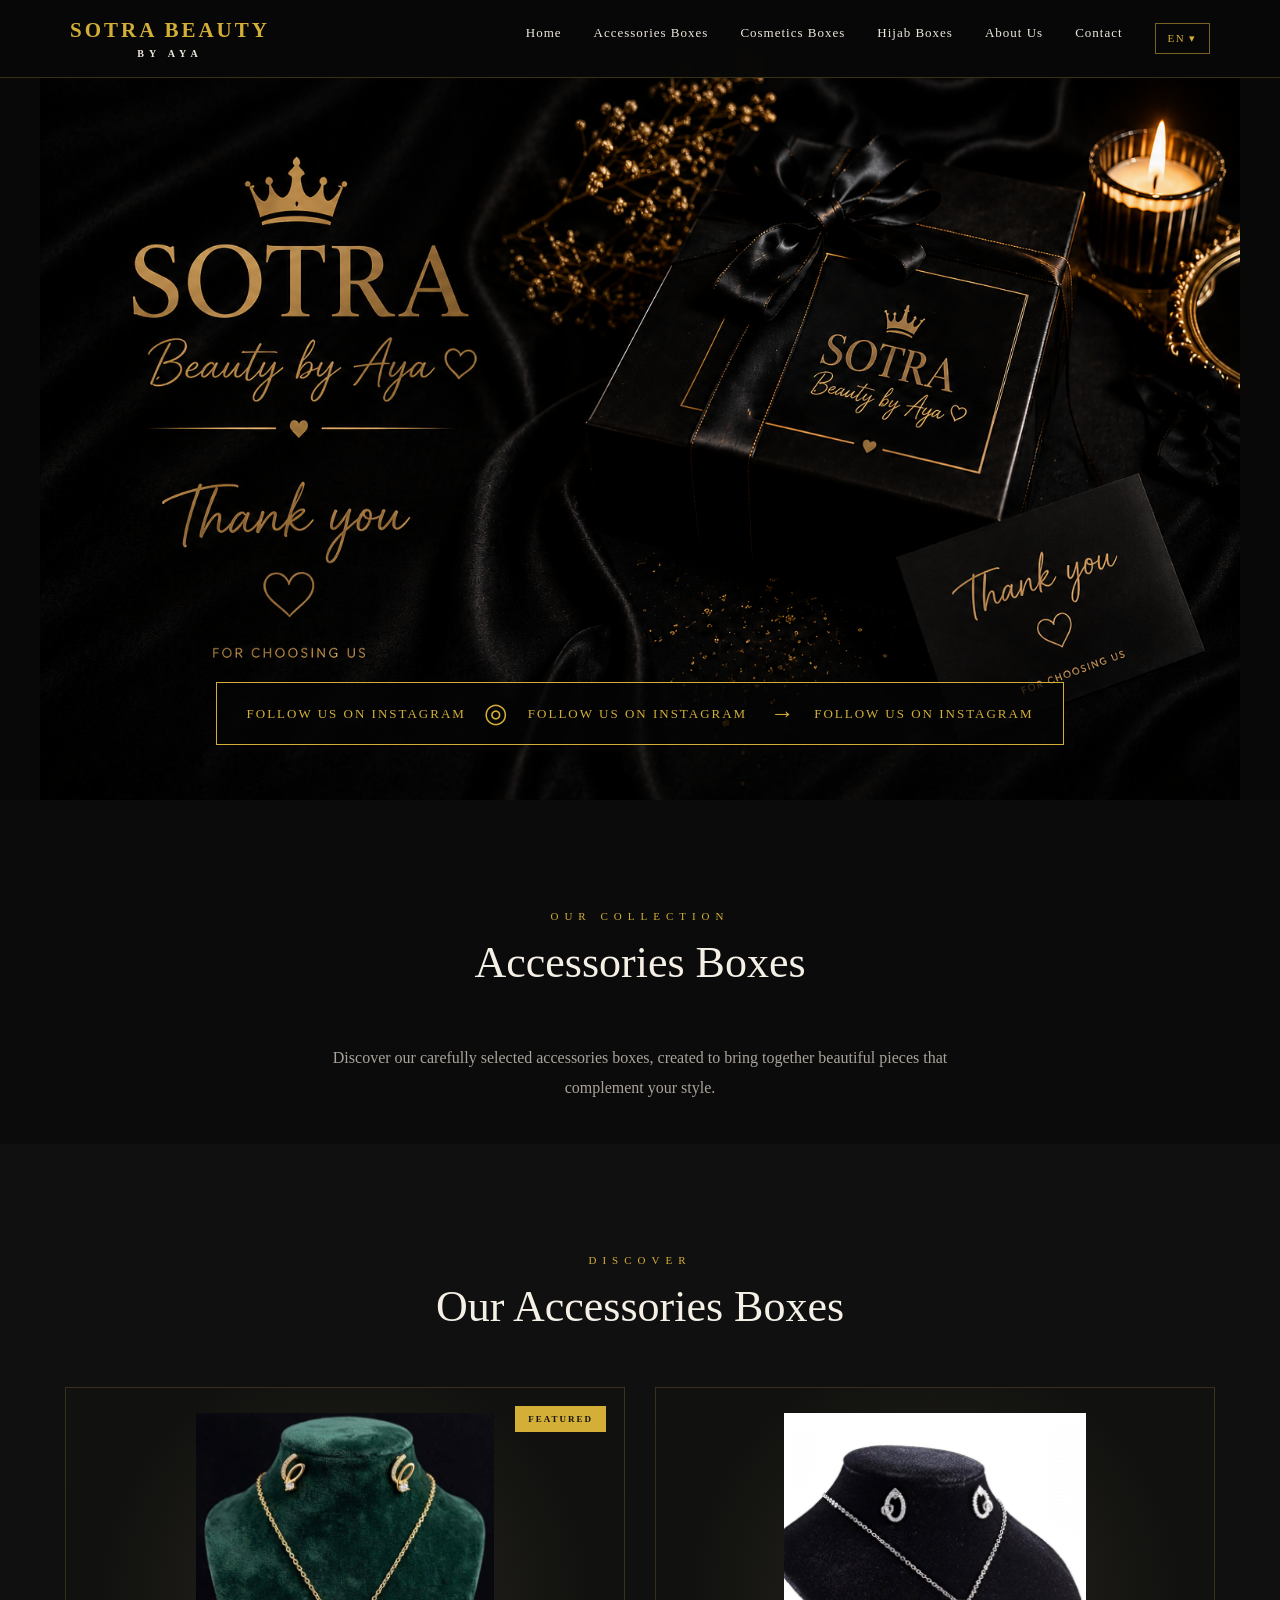
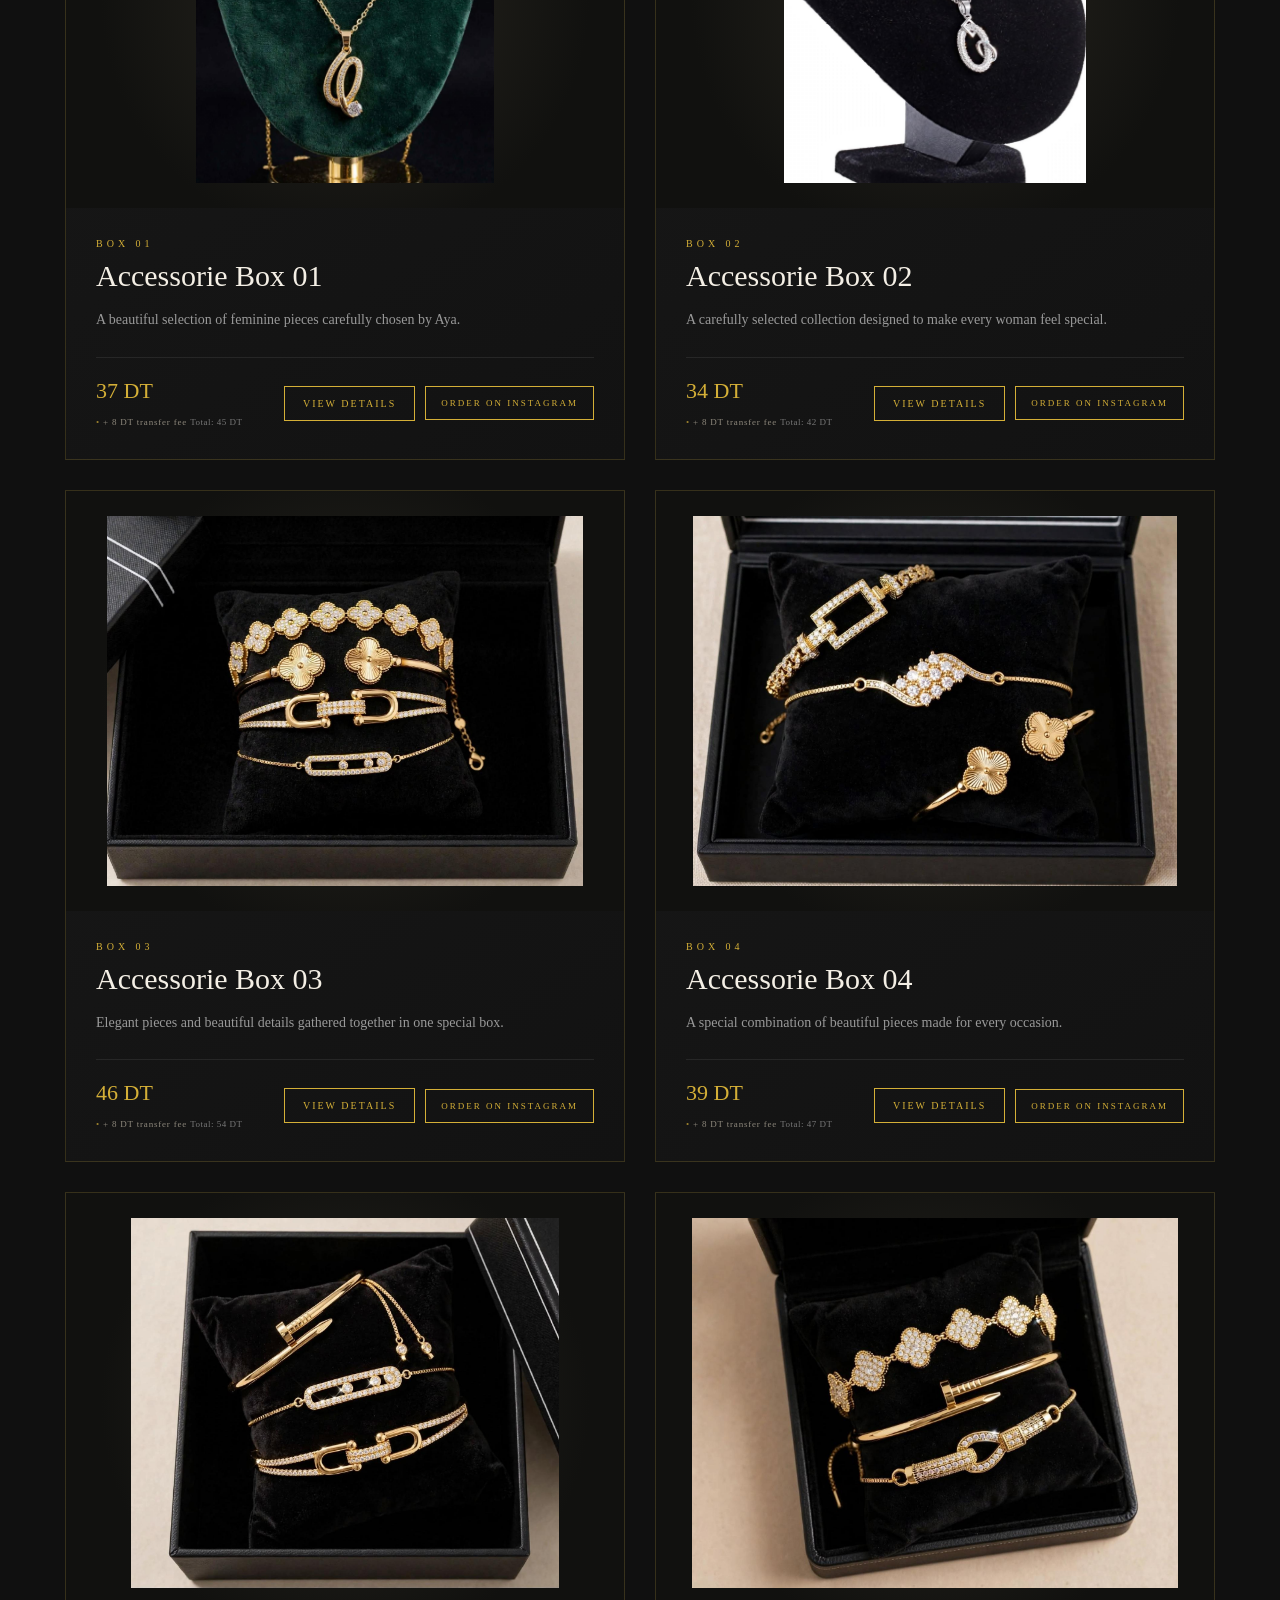
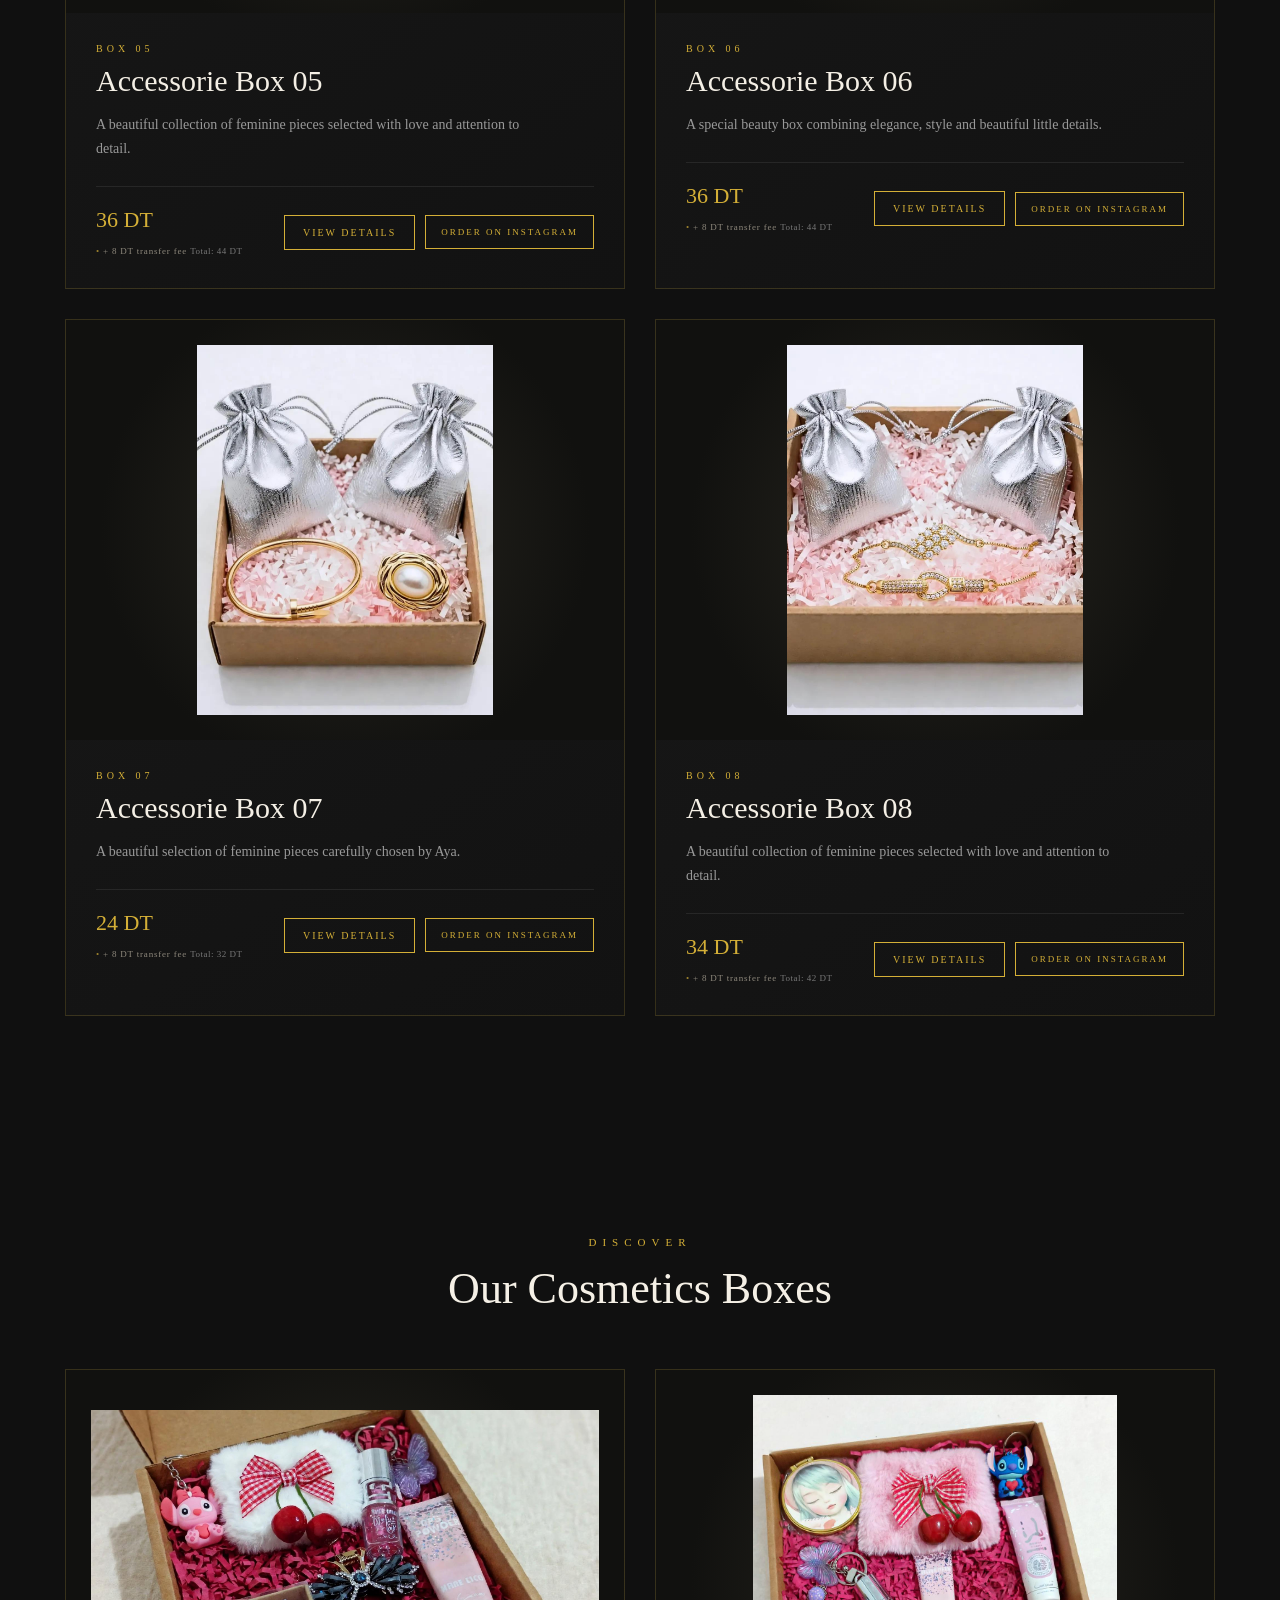
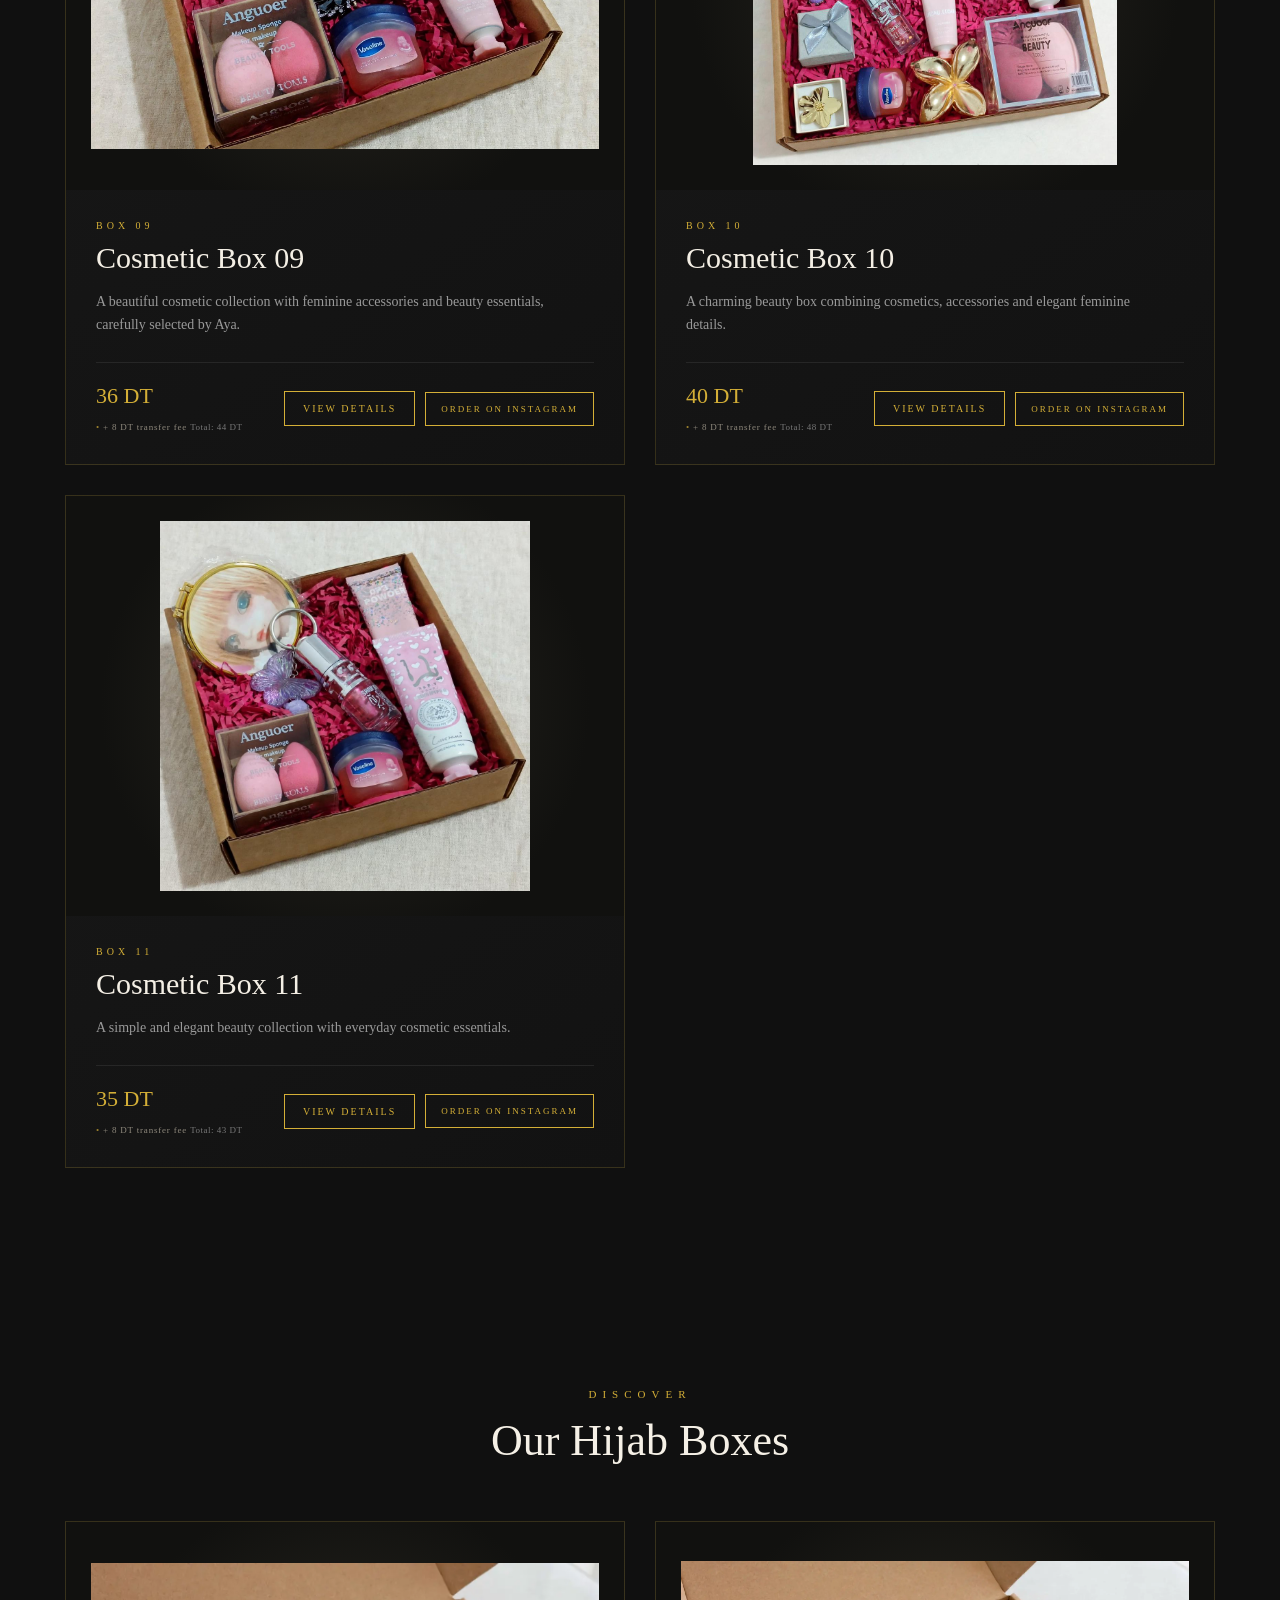
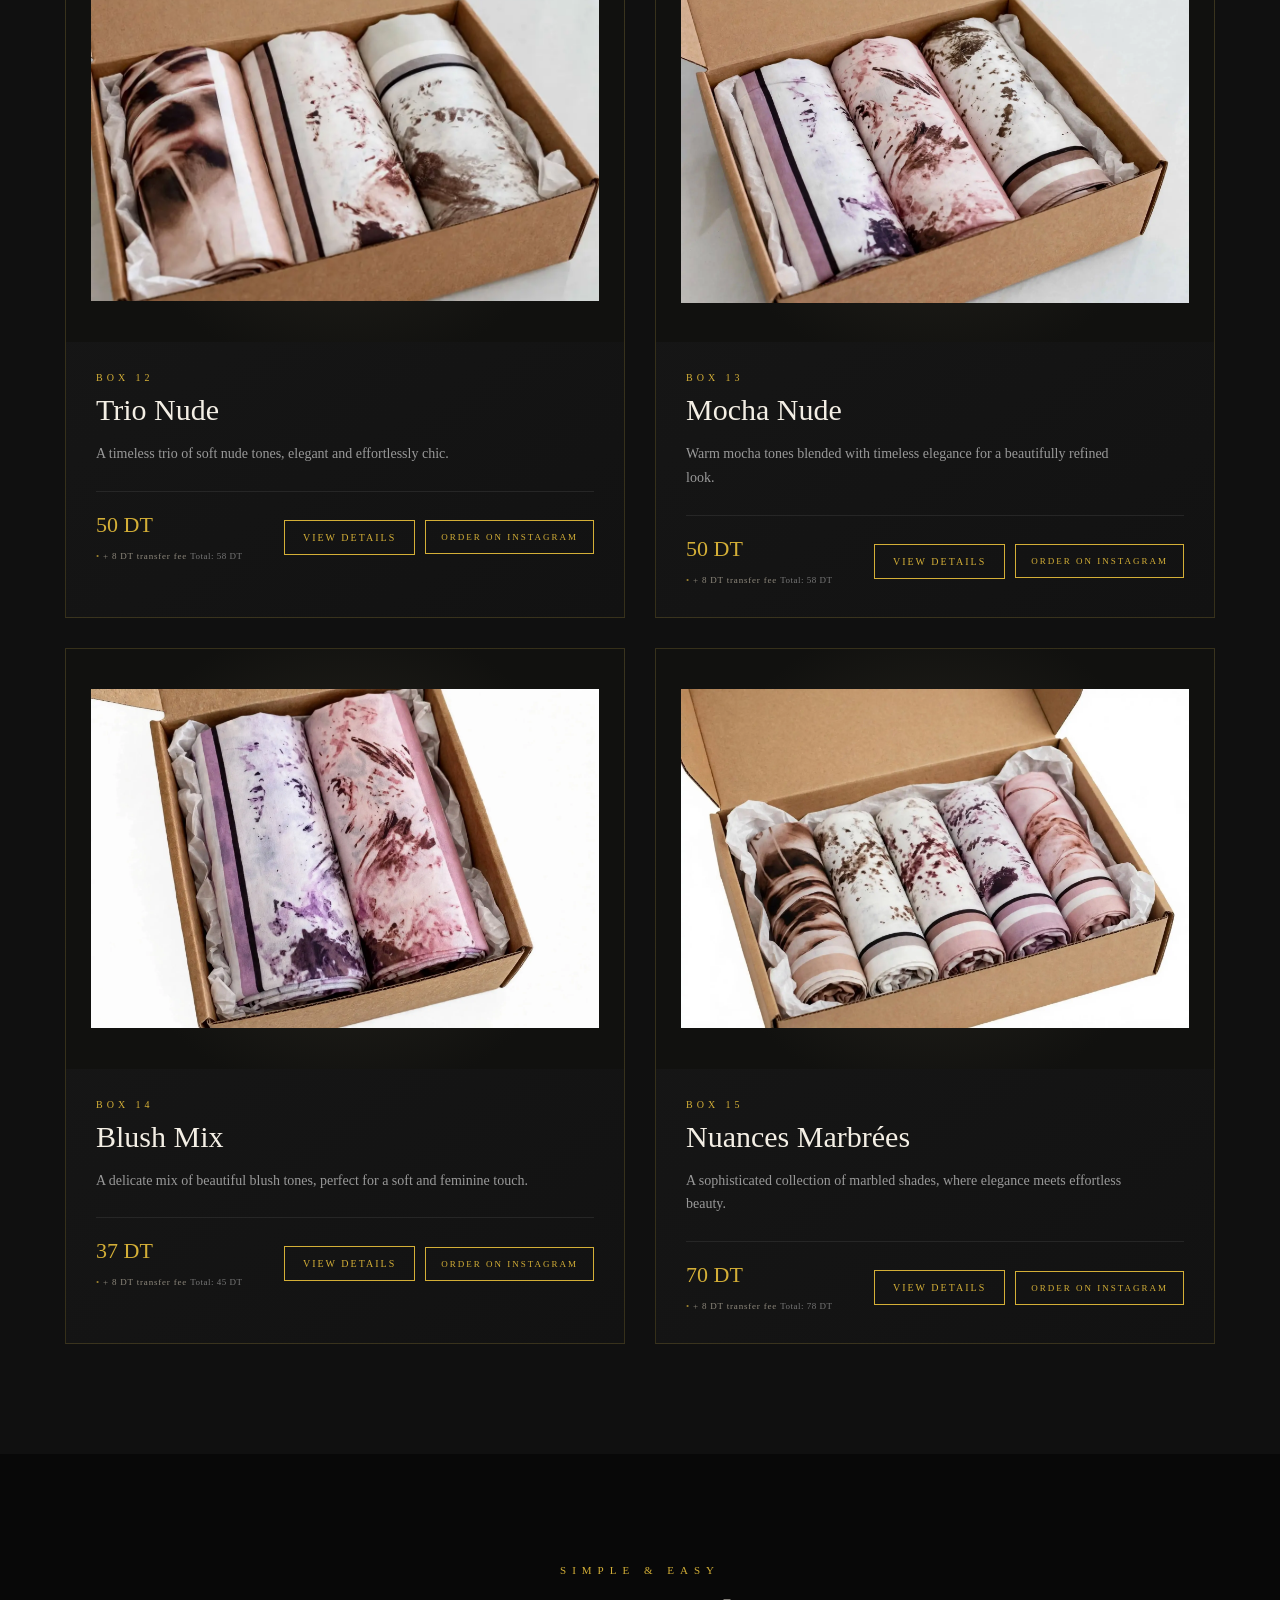
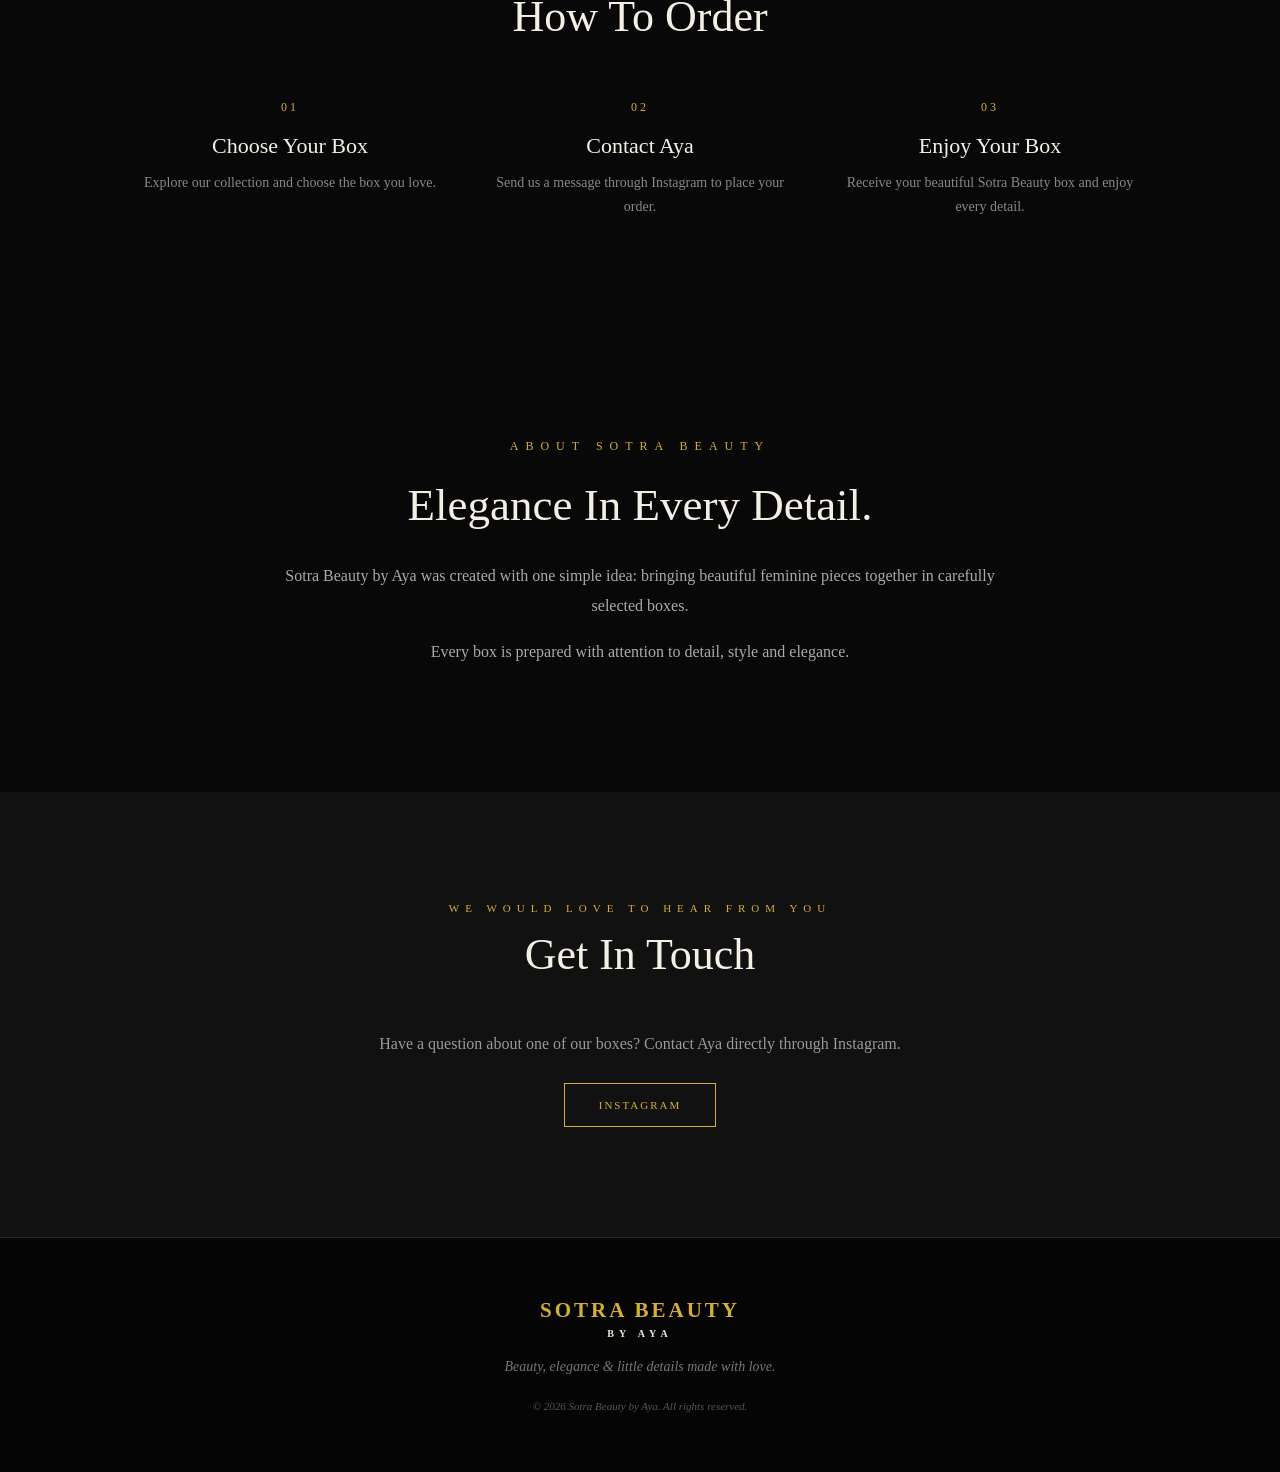
<file: index.html>
<!DOCTYPE html>
<html lang="en" dir="ltr">

<head>

    <!-- =========================
         GOOGLE ANALYTICS
    ========================== -->

    <script async src="https://www.googletagmanager.com/gtag/js?id=G-1D2KY1Z1VQ"></script>

    <script>
        window.dataLayer = window.dataLayer || [];

        function gtag() {
            dataLayer.push(arguments);
        }

        gtag('js', new Date());

        gtag('config', 'G-1D2KY1Z1VQ');
    </script>


    <!-- =========================
         BASIC SEO
    ========================== -->

    <meta charset="UTF-8">

    <meta
        name="viewport"
        content="width=device-width, initial-scale=1.0"
    >

    <meta
        name="description"
        content="Sotra Beauty by Aya — elegant beauty boxes, accessories, cosmetics and hijab collections. Discover our carefully selected boxes and order directly through Instagram."
    >

    <meta
        name="keywords"
        content="Sotra Beauty by Aya, beauty boxes, accessories boxes, cosmetics boxes, hijab boxes, beauty accessories, feminine gifts, Tunisia"
    >

    <meta
        name="author"
        content="Sotra Beauty by Aya"
    >

    <meta
        name="robots"
        content="index, follow"
    >

    <meta
        name="theme-color"
        content="#080808"
    >


    <!-- =========================
         PAGE TITLE
    ========================== -->

    <title>
        Sotra Beauty by Aya | Beauty Boxes, Accessories &amp; Hijabs
    </title>


    <!-- =========================
         CANONICAL URL
    ========================== -->

    <link
        rel="canonical"
        href="https://sotrabeautybyaya.github.io/sotrabeauty/"
    >


    <!-- =========================
         FAVICON
    ========================== -->

    <link
        rel="icon"
        type="image/png"
        href="images/favicon.png"
    >


    <!-- =========================
         OPEN GRAPH
         FACEBOOK / MESSENGER /
         SOCIAL MEDIA SHARING
    ========================== -->

    <meta
        property="og:type"
        content="website"
    >

    <meta
        property="og:url"
        content="https://sotrabeautybyaya.github.io/sotrabeauty/"
    >

    <meta
        property="og:title"
        content="Sotra Beauty by Aya | Beauty Boxes, Accessories &amp; Hijabs"
    >

    <meta
        property="og:description"
        content="Discover elegant beauty boxes, accessories, cosmetics and hijab collections by Sotra Beauty by Aya."
    >

    <meta
        property="og:image"
        content="https://sotrabeautybyaya.github.io/sotrabeauty/images/social-preview.jpg"
    >

    <meta
        property="og:image:alt"
        content="Sotra Beauty by Aya — elegant beauty boxes and accessories"
    >

    <meta
        property="og:site_name"
        content="Sotra Beauty by Aya"
    >

    <meta
        property="og:locale"
        content="en_US"
    >


    <!-- =========================
         TWITTER / X SHARING
    ========================== -->

    <meta
        name="twitter:card"
        content="summary_large_image"
    >

    <meta
        name="twitter:title"
        content="Sotra Beauty by Aya | Beauty Boxes, Accessories &amp; Hijabs"
    >

    <meta
        name="twitter:description"
        content="Discover elegant beauty boxes, accessories, cosmetics and hijab collections by Sotra Beauty by Aya."
    >

    <meta
        name="twitter:image"
        content="https://sotrabeautybyaya.github.io/sotrabeauty/images/social-preview.jpg"
    >

    <meta
        name="twitter:image:alt"
        content="Sotra Beauty by Aya — elegant beauty boxes and accessories"
    >


    <!-- =========================
         STYLESHEET
    ========================== -->

    <link
        rel="stylesheet"
        href="style.css"
    >

</head>


<body>


    <!-- =========================
         NAVIGATION
    ========================== -->

    <header>

        <nav class="navbar">

            <!-- LOGO -->

            <a
                href="#home"
                class="logo"
                aria-label="Sotra Beauty by Aya - Home"
            >

                SOTRA BEAUTY

                <span>
                    BY AYA
                </span>

            </a>


            <!-- MOBILE MENU BUTTON -->

            <button
                class="menu-toggle"
                aria-label="Open menu"
                aria-expanded="false"
                type="button"
            >

                <span></span>
                <span></span>
                <span></span>

            </button>


            <!-- NAVIGATION LINKS -->

            <ul class="nav-links">

                <li>
                    <a href="#home">
                        Home
                    </a>
                </li>


                <li>
                    <a href="#boxes">
                        Accessories Boxes
                    </a>
                </li>


                <li>
                    <a href="#cosmetics">
                        Cosmetics Boxes
                    </a>
                </li>


                <li>
                    <a href="#hijabs">
                        Hijab Boxes
                    </a>
                </li>


                <li>
                    <a href="#about">
                        About Us
                    </a>
                </li>


                <li>
                    <a href="#contact">
                        Contact
                    </a>
                </li>


                <!-- =========================
                     LANGUAGE SWITCHER
                ========================== -->

                <li class="language-switcher">

                    <button
                        class="language-button"
                        type="button"
                        aria-label="Choose language"
                        aria-expanded="false"
                    >
                        EN ▾
                    </button>


                    <div class="language-menu">

                        <button
                            type="button"
                            data-language="en"
                        >
                            🇬🇧 English
                        </button>


                        <button
                            type="button"
                            data-language="fr"
                        >
                            🇫🇷 Français
                        </button>


                        <button
                            type="button"
                            data-language="ar"
                        >
                            🇹🇳 العربية
                        </button>

                    </div>

                </li>

            </ul>

        </nav>

    </header>



    <!-- =========================
         HERO
    ========================== -->

    <section
        id="home"
        class="hero"
        aria-label="Sotra Beauty by Aya"
    >

        <div class="hero-content">

            <a
                href="https://www.instagram.com/sotra_beauty_by_aya/"
                target="_blank"
                rel="noopener noreferrer"
                class="instagram-hero-button"
                aria-label="Follow Sotra Beauty by Aya on Instagram"
            >

                <span
                    class="instagram-icon"
                    aria-hidden="true"
                >
                    ◎
                </span>

                FOLLOW US ON INSTAGRAM

                <span
                    class="instagram-arrow"
                    aria-hidden="true"
                >
                    →
                </span>

            </a>

        </div>

    </section>



    <!-- =========================
         INTRODUCTION
    ========================== -->

    <section
        class="intro"
        aria-labelledby="collection-title"
    >

        <div class="section-title">

            <p>
                OUR COLLECTION
            </p>


            <h2 id="collection-title">
                Accessories Boxes
            </h2>

        </div>


        <p class="intro-text">

            Discover our carefully selected accessories boxes,
            created to bring together beautiful pieces that
            complement your style.

        </p>

    </section>



    <!-- =========================
         ACCESSORIES BOXES
    ========================== -->

    <section
        id="boxes"
        class="boxes-section"
        aria-labelledby="accessories-title"
    >

        <div class="section-title">

            <p>
                DISCOVER
            </p>


            <h2 id="accessories-title">
                Our Accessories Boxes
            </h2>

        </div>


        <div
            class="boxes-container"
            id="boxes-container"
            aria-live="polite"
        >

            <!--
                Accessories boxes are generated
                automatically by script.js
            -->

        </div>

    </section>



    <!-- =========================
         COSMETICS BOXES
    ========================== -->

    <section
        id="cosmetics"
        class="boxes-section"
        aria-labelledby="cosmetics-title"
    >

        <div class="section-title">

            <p>
                DISCOVER
            </p>


            <h2 id="cosmetics-title">
                Our Cosmetics Boxes
            </h2>

        </div>


        <div
            class="boxes-container"
            id="cosmetics-container"
            aria-live="polite"
        >

            <!--
                Cosmetics boxes are generated
                automatically by script.js
            -->

        </div>

    </section>



    <!-- =========================
         HIJAB BOXES
    ========================== -->

    <section
        id="hijabs"
        class="boxes-section"
        aria-labelledby="hijabs-title"
    >

        <div class="section-title">

            <p>
                DISCOVER
            </p>


            <h2 id="hijabs-title">
                Our Hijab Boxes
            </h2>

        </div>


        <div
            class="boxes-container"
            id="hijabs-container"
            aria-live="polite"
        >

            <!--
                Hijab boxes are generated
                automatically by script.js
            -->

        </div>

    </section>



    <!-- =========================
         HOW TO ORDER
    ========================== -->

    <section
        class="how-it-works"
        aria-labelledby="how-to-order-title"
    >

        <div class="section-title">

            <p>
                SIMPLE &amp; EASY
            </p>


            <h2 id="how-to-order-title">
                How To Order
            </h2>

        </div>


        <div class="steps-container">


            <!-- STEP 01 -->

            <div class="step">

                <span aria-hidden="true">
                    01
                </span>


                <h3>
                    Choose Your Box
                </h3>


                <p>
                    Explore our collection and choose
                    the box you love.
                </p>

            </div>



            <!-- STEP 02 -->

            <div class="step">

                <span aria-hidden="true">
                    02
                </span>


                <h3>
                    Contact Aya
                </h3>


                <p>
                    Send us a message through Instagram
                    to place your order.
                </p>

            </div>



            <!-- STEP 03 -->

            <div class="step">

                <span aria-hidden="true">
                    03
                </span>


                <h3>
                    Enjoy Your Box
                </h3>


                <p>
                    Receive your beautiful Sotra Beauty box
                    and enjoy every detail.
                </p>

            </div>


        </div>

    </section>



    <!-- =========================
         ABOUT
    ========================== -->

    <section
        id="about"
        class="about"
        aria-labelledby="about-title"
    >

        <div class="about-content">

            <p class="small-title">
                ABOUT SOTRA BEAUTY
            </p>


            <h2 id="about-title">
                Elegance In Every Detail.
            </h2>


            <p>
                Sotra Beauty by Aya was created with one simple idea:
                bringing beautiful feminine pieces together in carefully
                selected boxes.
            </p>


            <p>
                Every box is prepared with attention to detail,
                style and elegance.
            </p>

        </div>

    </section>



    <!-- =========================
         CONTACT
    ========================== -->

    <section
        id="contact"
        class="contact"
        aria-labelledby="contact-title"
    >

        <div class="section-title">

            <p>
                WE WOULD LOVE TO HEAR FROM YOU
            </p>


            <h2 id="contact-title">
                Get In Touch
            </h2>

        </div>


        <p class="contact-text">

            Have a question about one of our boxes?
            Contact Aya directly through Instagram.

        </p>


        <div class="contact-buttons">

            <a
                href="https://www.instagram.com/sotra_beauty_by_aya/"
                target="_blank"
                rel="noopener noreferrer"
                class="gold-button"
                aria-label="Contact Sotra Beauty by Aya on Instagram"
            >
                INSTAGRAM
            </a>

        </div>

    </section>



    <!-- =========================
         FOOTER
    ========================== -->

    <footer>

        <div
            class="logo"
            aria-label="Sotra Beauty by Aya"
        >

            SOTRA BEAUTY

            <span>
                BY AYA
            </span>

        </div>


        <p>
            Beauty, elegance &amp; little details made with love.
        </p>


        <p class="copyright">
            © 2026 Sotra Beauty by Aya.
            All rights reserved.
        </p>

    </footer>



    <!-- =========================
         JAVASCRIPT
    ========================== -->

    <script src="script.js"></script>

</body>

</html>
</file>
<file: style.css>
/* =========================================
   SOTRA BEAUTY BY AYA
   LUXURY BEAUTY BOX WEBSITE
========================================= */


/* =========================================
   RESET
========================================= */

* {
    margin: 0;
    padding: 0;
    box-sizing: border-box;
}

html {
    scroll-behavior: smooth;
}

body {
    font-family: Georgia, "Times New Roman", serif;
    background: #080808;
    color: #f4efe5;
}


/* =========================================
   NAVIGATION
========================================= */

header {
    position: fixed;
    top: 0;
    left: 0;
    width: 100%;
    z-index: 1000;

    background: rgba(8, 8, 8, 0.94);

    border-bottom:
        1px solid rgba(212, 175, 55, 0.25);

    backdrop-filter: blur(10px);
}

.navbar {
    max-width: 1200px;
    margin: auto;

    padding: 18px 30px;

    display: flex;
    justify-content: space-between;
    align-items: center;
}


/* LOGO */

.logo {
    color: #d4af37;

    text-decoration: none;

    font-size: 21px;

    font-weight: bold;

    letter-spacing: 3px;

    transition:
        opacity 0.3s ease,
        transform 0.3s ease;
}

.logo:hover {
    opacity: 0.9;
}

.logo span {
    display: block;

    text-align: center;

    color: #eee8dc;

    font-size: 10px;

    letter-spacing: 5px;

    margin-top: 5px;
}


/* NAV LINKS */

.nav-links {
    display: flex;

    list-style: none;

    gap: 32px;
}

.nav-links a {
    color: #eee8dc;

    text-decoration: none;

    font-size: 13px;

    letter-spacing: 1px;

    transition:
        color 0.3s ease,
        opacity 0.3s ease;
}

.nav-links a:hover {
    color: #d4af37;
}


/* =========================================
   HERO
========================================= */

.hero {
    min-height: calc(100vh - 100px);

    display: flex;

    align-items: flex-end;

    justify-content: center;

    padding: 0 30px 55px;

    background-color: #080808;

    background-image:
        url("images/home-background.jpg");

    background-size: contain;

    background-position:
        center center;

    background-repeat: no-repeat;

    position: relative;

    overflow: hidden;
}


/* HERO OVERLAY */

.hero::before {
    content: "";

    position: absolute;

    inset: 0;

    background:
        linear-gradient(
            90deg,
            rgba(0, 0, 0, 0.04),
            rgba(0, 0, 0, 0.01)
        );

    pointer-events: none;
}


/* HERO CONTENT */

.hero-content {
    position: relative;

    z-index: 2;

    text-align: center;

    margin: 0 auto;

    animation:
        sotraFadeUp 1.2s ease-out both;
}


/* =========================================
   HERO TEXT
========================================= */

.small-title {
    color: #d4af37;

    font-size: 12px;

    letter-spacing: 7px;

    margin-bottom: 25px;
}

.hero h1 {
    font-size: clamp(45px, 8vw, 95px);

    font-weight: normal;

    letter-spacing: 10px;

    color: #f5f0e6;
}

.hero h2 {
    color: #d4af37;

    font-size: 28px;

    letter-spacing: 13px;

    margin-top: 8px;
}

.tagline {
    margin: 30px 0 35px;

    font-size: 19px;

    color: #d7cdb9;

    font-style: italic;
}


/* =========================================
   HERO INSTAGRAM BUTTON
========================================= */

.instagram-hero-button {
    display: inline-flex;

    align-items: center;

    justify-content: center;

    gap: 18px;

    min-width: 0;

    width: auto;

    padding: 17px 30px;

    border:
        1px solid #d4af37;

    background:
        rgba(5, 5, 5, 0.72);

    color: #d4af37;

    text-decoration: none;

    font-size: 13px;

    letter-spacing: 2px;

    font-family:
        Georgia,
        "Times New Roman",
        serif;

    transition:
        background 0.3s ease,
        color 0.3s ease,
        transform 0.3s ease,
        box-shadow 0.3s ease;
}

.instagram-hero-button:hover {
    background: #d4af37;

    color: #080808;

    transform:
        translateY(-3px);

    box-shadow:
        0 8px 30px
        rgba(212, 175, 55, 0.3);
}

.instagram-icon {
    font-family: Arial, sans-serif;

    font-size: 27px;

    line-height: 1;
}

.instagram-arrow {
    font-size: 24px;

    margin-left: 5px;

    transition:
        transform 0.3s ease;
}

.instagram-hero-button:hover
.instagram-arrow {
    transform:
        translateX(5px);
}


/* =========================================
   ONLY ONE HERO INSTAGRAM BUTTON
========================================= */

.hero-content .instagram-hero-button {
    display: none;
}

.hero-content .instagram-hero-button:last-of-type {
    display: inline-flex;

    margin: 25px auto 0;
}


/* =========================================
   BUTTONS
========================================= */

.gold-button {
    display: inline-block;

    padding: 15px 34px;

    border:
        1px solid #d4af37;

    color: #d4af37;

    text-decoration: none;

    font-size: 11px;

    letter-spacing: 2px;

    transition:
        transform 0.3s ease,
        box-shadow 0.3s ease,
        background-color 0.3s ease;
}

.gold-button:hover {
    background: #d4af37;

    color: #080808;

    box-shadow:
        0 0 25px
        rgba(212, 175, 55, 0.25);

    transform:
        translateY(-2px);
}

.gold-button:active {
    transform:
        translateY(0);
}


/* =========================================
   GENERAL SECTIONS
========================================= */

section {
    padding: 110px 30px;
}

.section-title {
    text-align: center;

    margin-bottom: 55px;

    animation:
        sotraFadeUp 0.9s ease-out both;
}

.section-title p {
    color: #d4af37;

    font-size: 11px;

    letter-spacing: 6px;

    margin-bottom: 15px;
}

.section-title h2 {
    font-size: 44px;

    font-weight: normal;

    color: #f5f0e6;
}


/* =========================================
   INTRO
========================================= */

.intro {
    text-align: center;

    background: #0b0b0b;

    padding-bottom: 40px;
}

.intro-text {
    max-width: 650px;

    margin: auto;

    color: #aaa39a;

    line-height: 1.9;

    font-size: 16px;
}


/* =========================================
   BEAUTY BOXES
========================================= */

.boxes-section {
    background: #101010;
}

.boxes-container {
    max-width: 1150px;

    margin: auto;

    display: grid;

    grid-template-columns:
        repeat(2, 1fr);

    gap: 30px;
}


/* =========================================
   BOX CARD
========================================= */

.box-card {
    background:
        linear-gradient(
            145deg,
            #181818,
            #121212
        );

    border:
        1px solid
        rgba(212, 175, 55, 0.18);

    overflow: hidden;

    animation:
        sotraFadeUp 0.8s ease-out both;

    transition:
        transform 0.35s ease,
        box-shadow 0.35s ease,
        border-color 0.35s ease;
}

.box-card:hover {
    transform:
        translateY(-7px);

    border-color:
        rgba(212, 175, 55, 0.65);

    box-shadow:
        0 15px 50px
        rgba(0, 0, 0, 0.5);
}


/* =========================================
   IMAGE AREA
========================================= */

.box-image {
    height: 420px;

    position: relative;

    background:
        radial-gradient(
            circle,
            #292720,
            #11110f 70%
        );

    display: flex;

    align-items: center;

    justify-content: center;

    overflow: hidden;
}


/* =========================================
   FEATURED LABEL
========================================= */

.featured-label {
    position: absolute;

    top: 18px;

    right: 18px;

    z-index: 5;

    padding: 8px 13px;

    background: #d4af37;

    color: #111;

    font-size: 9px;

    letter-spacing: 2px;

    font-weight: bold;
}


/* =========================================
   PRODUCT IMAGES
========================================= */

.box-product-image {
    width: 100%;

    height: 100%;

    object-fit: contain;

    display: block;

    padding: 25px;

    transition:
        transform 0.6s ease,
        opacity 0.4s ease;
}

.box-card:hover
.box-product-image {
    transform:
        scale(1.04);
}

.box-product-image.image-changing {
    opacity: 0;
}


/* =========================================
   PLACEHOLDER
========================================= */

.image-placeholder {
    width: 82%;

    height: 82%;

    border:
        1px dashed
        rgba(212, 175, 55, 0.35);

    display: flex;

    align-items: center;

    justify-content: center;

    text-align: center;
}

.image-placeholder span {
    color: #8d877b;

    font-size: 11px;

    letter-spacing: 3px;
}


/* =========================================
   BOX INFORMATION
========================================= */

.box-info {
    padding: 30px;
}

.box-number {
    color: #d4af37;

    font-size: 10px;

    letter-spacing: 4px;

    margin-bottom: 10px;
}

.box-info h3 {
    font-size: 30px;

    font-weight: normal;

    margin-bottom: 15px;
}

.box-description {
    color: #999;

    font-size: 14px;

    line-height: 1.7;

    max-width: 450px;
}


/* =========================================
   PRICE + ORDER AREA
========================================= */

.box-bottom {
    display: flex;

    justify-content:
        space-between;

    align-items: center;

    margin-top: 25px;

    padding-top: 20px;

    min-height: 70px;

    border-top:
        1px solid
        rgba(255, 255, 255, 0.08);

    gap: 20px;
}


/* =========================================
   PRICE CONTAINER
========================================= */

.price-container {
    display: flex;

    flex-direction: column;

    justify-content: center;

    min-width: 105px;

    line-height: 1;

    padding: 4px 0;
}


/* MAIN PRICE */

.price {
    color: #d4af37;

    font-size: 22px;

    font-family:
        Georgia,
        "Times New Roman",
        serif;

    font-variant-numeric:
        tabular-nums;

    display: block;

    margin-bottom: 7px;
}


/* TRANSFER FEE */

.transfer-fee {
    color: #8f897d;

    font-size: 9px;

    letter-spacing: 0.8px;

    white-space: nowrap;

    font-family:
        Georgia,
        "Times New Roman",
        serif;
}

.transfer-fee::before {
    content: "• ";

    color:
        rgba(212, 175, 55, 0.7);
}


/* TOTAL PRICE */

.total-price {
    color: #777;

    font-size: 9px;

    letter-spacing: 0.5px;

    margin-top: 5px;

    white-space: nowrap;
}


/* =========================================
   BOX BUTTONS
========================================= */

.box-buttons {
    display: flex;

    align-items: center;

    justify-content: flex-end;

    gap: 10px;
}


/* DETAILS BUTTON */

.details-button {
    background: transparent;

    border:
        1px solid #d4af37;

    color: #d4af37;

    padding: 11px 18px;

    font-family: inherit;

    font-size: 10px;

    letter-spacing: 2px;

    cursor: pointer;

    transition:
        transform 0.3s ease,
        background 0.3s ease,
        color 0.3s ease;
}

.details-button:hover {
    background: #d4af37;

    color: #111;

    transform:
        translateY(-2px);
}


/* ORDER BUTTON */

.order-button {
    padding: 11px 15px;

    font-size: 9px;

    white-space: nowrap;
}


/* =========================================
   HOW IT WORKS
========================================= */

.how-it-works {
    background: #080808;
}

.steps-container {
    max-width: 1000px;

    margin: auto;

    display: grid;

    grid-template-columns:
        repeat(3, 1fr);

    gap: 50px;

    text-align: center;
}

.step {
    transition:
        transform 0.35s ease,
        opacity 0.35s ease;
}

.step:hover {
    transform:
        translateY(-5px);
}

.step span {
    color: #d4af37;

    font-size: 12px;

    letter-spacing: 3px;
}

.step h3 {
    margin:
        18px 0 12px;

    font-size: 22px;

    font-weight: normal;
}

.step p {
    color: #888;

    font-size: 14px;

    line-height: 1.7;
}


/* =========================================
   ABOUT
========================================= */

.about {
    text-align: center;

    background:
        linear-gradient(
            rgba(8, 8, 8, 0.95),
            rgba(8, 8, 8, 0.95)
        );
}

.about-content {
    max-width: 750px;

    margin: auto;
}

.about h2 {
    font-size: 45px;

    font-weight: normal;

    margin-bottom: 30px;
}

.about-content p:not(.small-title) {
    color: #aaa;

    line-height: 1.9;

    font-size: 16px;

    margin-bottom: 15px;
}


/* =========================================
   CONTACT
========================================= */

.contact {
    text-align: center;

    background: #111;
}

.contact-text {
    color: #999;

    margin-bottom: 30px;
}

.contact-buttons {
    display: flex;

    justify-content: center;

    gap: 20px;
}


/* =========================================
   FOOTER
========================================= */

footer {
    text-align: center;

    padding: 60px 20px;

    background: #050505;

    border-top:
        1px solid
        rgba(212, 175, 55, 0.2);
}

footer .logo {
    display: inline-block;

    margin-bottom: 20px;
}

footer > p {
    color: #777;

    font-size: 14px;

    font-style: italic;
}

footer .copyright {
    margin-top: 25px;

    font-size: 11px;

    color: #555;
}


/* =========================================
   PRODUCT DETAILS POPUP
========================================= */

.product-popup {
    position: fixed;

    inset: 0;

    z-index: 2000;

    background:
        rgba(0, 0, 0, 0.82);

    display: flex;

    align-items: center;

    justify-content: center;

    padding: 25px;

    opacity: 0;

    visibility: hidden;

    transition:
        opacity 0.35s ease,
        visibility 0.35s ease;

    backdrop-filter:
        blur(8px);
}

.product-popup.active {
    opacity: 1;

    visibility: visible;
}

.popup-content {
    position: relative;

    width: 100%;

    max-width: 650px;

    max-height: 90vh;

    overflow-y: auto;

    padding: 55px;

    background:
        radial-gradient(
            circle at top,
            #242218,
            #11110f 60%
        );

    border:
        1px solid
        rgba(212, 175, 55, 0.5);

    box-shadow:
        0 30px 100px
        rgba(0, 0, 0, 0.8);

    transform:
        translateY(20px)
        scale(0.98);

    opacity: 0;

    transition:
        transform 0.4s ease,
        opacity 0.4s ease;
}

.product-popup.active
.popup-content {
    transform:
        translateY(0)
        scale(1);

    opacity: 1;
}


/* CLOSE POPUP */

.close-popup {
    position: absolute;

    top: 18px;

    right: 22px;

    width: 38px;

    height: 38px;

    border-radius: 50%;

    border:
        1px solid
        rgba(212, 175, 55, 0.5);

    background: transparent;

    color: #d4af37;

    font-size: 25px;

    line-height: 1;

    cursor: pointer;

    transition:
        transform 0.3s ease,
        opacity 0.3s ease,
        background 0.3s ease;
}

.close-popup:hover {
    background: #d4af37;

    color: #111;

    transform:
        rotate(90deg);
}


/* POPUP TITLE */

.popup-number {
    color: #d4af37;

    font-size: 10px;

    letter-spacing: 5px;

    margin-bottom: 15px;
}

.popup-content h2 {
    font-size: 40px;

    font-weight: normal;

    margin-bottom: 20px;

    color: #f5f0e6;
}

#popup-description {
    color: #aaa;

    line-height: 1.8;

    font-size: 15px;

    margin-bottom: 30px;
}


/* =========================================
   POPUP PRICE DETAILS
========================================= */

.popup-price-details {
    border-top:
        1px solid
        rgba(255, 255, 255, 0.1);

    padding-top: 20px;

    margin-bottom: 30px;
}

.popup-price-row {
    display: flex;

    justify-content:
        space-between;

    align-items: center;

    padding: 8px 0;

    color: #999;

    font-size: 13px;
}

.popup-price-row strong {
    color: #d4af37;

    font-family:
        Georgia,
        "Times New Roman",
        serif;
}

.popup-total-row {
    display: flex;

    justify-content:
        space-between;

    align-items: center;

    margin-top: 12px;

    padding-top: 15px;

    border-top:
        1px solid
        rgba(212, 175, 55, 0.25);

    color: #d4af37;

    font-size: 14px;

    letter-spacing: 2px;
}

.popup-total-row strong {
    font-size: 20px;

    color: #d4af37;
}


/* =========================================
   WHAT'S INSIDE
========================================= */

.popup-items {
    border-top:
        1px solid
        rgba(255, 255, 255, 0.1);

    border-bottom:
        1px solid
        rgba(255, 255, 255, 0.1);

    padding: 25px 0;

    margin-bottom: 30px;
}

.popup-items h3 {
    color: #d4af37;

    font-size: 13px;

    letter-spacing: 2px;

    font-weight: normal;

    margin-bottom: 15px;
}

.popup-items ul {
    list-style: none;
}

.popup-items li {
    color: #ccc;

    font-size: 14px;

    padding: 7px 0;
}

.popup-items li::before {
    content: "✦";

    color: #d4af37;

    margin-right: 12px;
}


/* =========================================
   POPUP BOTTOM
========================================= */

.popup-bottom {
    display: flex;

    justify-content:
        space-between;

    align-items: center;

    gap: 20px;
}

.popup-price-container {
    display: flex;

    flex-direction: column;

    justify-content: center;

    align-items: flex-start;

    min-width: 110px;
}

#popup-price {
    color: #d4af37;

    font-size: 25px;

    font-family:
        Georgia,
        "Times New Roman",
        serif;

    margin-bottom: 7px;
}

#popup-transfer-fee {
    color: #8f897d;

    font-size: 10px;

    letter-spacing: 1px;

    white-space: nowrap;
}

#popup-transfer-fee::before {
    content: "• ";

    color:
        rgba(212, 175, 55, 0.7);
}


/* =========================================
   PREVENT PAGE SCROLL
========================================= */

body.popup-open {
    overflow: hidden;
}


/* =========================================
   MOBILE MENU BUTTON
========================================= */

.menu-toggle {
    display: none;

    width: 42px;

    height: 42px;

    background: transparent;

    border:
        1px solid
        rgba(212, 175, 55, 0.5);

    cursor: pointer;

    padding: 9px;

    flex-direction: column;

    justify-content: center;

    gap: 5px;
}

.menu-toggle span {
    display: block;

    width: 100%;

    height: 1px;

    background: #d4af37;

    transition:
        all 0.3s ease;
}


/* =========================================
   FADE UP ANIMATION
========================================= */

@keyframes sotraFadeUp {

    from {
        opacity: 0;

        transform:
            translateY(25px);
    }

    to {
        opacity: 1;

        transform:
            translateY(0);
    }
}


/* =========================================
   LANGUAGE SWITCHER
========================================= */

.language-switcher {
    position: relative;

    list-style: none;
}

.language-button {
    background: transparent;

    border:
        1px solid
        rgba(212, 175, 55, 0.55);

    color: #d4af37;

    padding: 8px 12px;

    font-family:
        Georgia,
        "Times New Roman",
        serif;

    font-size: 11px;

    letter-spacing: 1.5px;

    cursor: pointer;

    transition:
        background 0.3s ease,
        color 0.3s ease,
        border-color 0.3s ease,
        transform 0.3s ease;
}

.language-button:hover {
    background: #d4af37;

    color: #080808;

    border-color: #d4af37;

    transform:
        translateY(-1px);
}

.language-menu {
    position: absolute;

    top: calc(100% + 12px);

    right: 0;

    min-width: 90px;

    padding: 7px;

    background:
        rgba(10, 10, 10, 0.98);

    border:
        1px solid
        rgba(212, 175, 55, 0.35);

    box-shadow:
        0 15px 35px
        rgba(0, 0, 0, 0.55);

    opacity: 0;

    visibility: hidden;

    transform:
        translateY(-8px);

    transition:
        opacity 0.25s ease,
        visibility 0.25s ease,
        transform 0.25s ease;

    z-index: 1100;
}

.language-menu.active {
    opacity: 1;

    visibility: visible;

    transform:
        translateY(0);
}

.language-menu button {
    display: block;

    width: 100%;

    padding: 10px 12px;

    border: none;

    background: transparent;

    color: #eee8dc;

    font-family:
        Georgia,
        "Times New Roman",
        serif;

    font-size: 11px;

    letter-spacing: 1.5px;

    text-align: center;

    cursor: pointer;

    transition:
        background 0.25s ease,
        color 0.25s ease;
}

.language-menu button:hover {
    background:
        rgba(212, 175, 55, 0.12);

    color: #d4af37;
}


/* =========================================
   ARABIC / RTL
========================================= */

html[dir="rtl"] {
    direction: rtl;
}

html[dir="rtl"] body {
    text-align: right;
}

html[dir="rtl"] .section-title,
html[dir="rtl"] .intro,
html[dir="rtl"] .about,
html[dir="rtl"] .contact,
html[dir="rtl"] footer,
html[dir="rtl"] .steps-container {
    text-align: center;
}

html[dir="rtl"] .navbar {
    direction: rtl;
}

html[dir="rtl"] .nav-links {
    direction: rtl;
}

html[dir="rtl"] .language-menu {
    right: auto;

    left: 0;
}

html[dir="rtl"] .hero {
    justify-content: center;

    align-items: flex-end;

    padding:
        0 30px 55px;
}

html[dir="rtl"] .hero-content {
    text-align: center;
}

html[dir="rtl"] .box-card {
    direction: rtl;
}

html[dir="rtl"] .box-info {
    text-align: right;
}

html[dir="rtl"] .box-description {
    text-align: right;
}

html[dir="rtl"] .box-bottom {
    direction: rtl;
}

html[dir="rtl"] .box-buttons {
    direction: rtl;
}

html[dir="rtl"] .featured-label {
    right: auto;

    left: 18px;
}

html[dir="rtl"] .product-popup {
    direction: rtl;
}

html[dir="rtl"] .popup-content {
    text-align: right;
}

html[dir="rtl"] .popup-price-row,
html[dir="rtl"] .popup-total-row {
    direction: rtl;
}


/* =========================================
   MOBILE NAVIGATION
========================================= */

@media (max-width: 768px) {

    .navbar {
        position: relative;

        flex-direction: row;

        padding: 15px 20px;
    }


    /* SHOW MENU BUTTON */

    .menu-toggle {
        display: flex;
    }


    /* MOBILE NAV */

    .nav-links {
        position: absolute;

        top: 100%;

        left: 0;

        width: 100%;

        background:
            rgba(8, 8, 8, 0.98);

        border-bottom:
            1px solid
            rgba(212, 175, 55, 0.25);

        display: flex;

        flex-direction: column;

        align-items: center;

        gap: 0;

        padding: 0;

        max-height: 0;

        overflow: hidden;

        opacity: 0;

        transition:
            max-height 0.4s ease,
            opacity 0.3s ease;
    }


    /* =====================================
       OPEN MENU
    ===================================== */

    .nav-links.active {
        max-height: 500px;

        padding:
            15px 0 20px;

        opacity: 1;

        overflow-y: auto;
    }


    /* EXTRA SPACE WHEN LANGUAGE IS OPEN */

    .nav-links.active:has(.language-menu.active) {
        max-height: 650px;

        overflow-y: auto;
    }


    .nav-links li {
        width: 100%;

        text-align: center;
    }

    .nav-links a {
        display: block;

        padding:
            14px 20px;

        font-size: 13px;
    }


    /* =====================================
       HAMBURGER → X
    ===================================== */

    .menu-toggle.active
    span:nth-child(1) {
        transform:
            translateY(6px)
            rotate(45deg);
    }

    .menu-toggle.active
    span:nth-child(2) {
        opacity: 0;
    }

    .menu-toggle.active
    span:nth-child(3) {
        transform:
            translateY(-6px)
            rotate(-45deg);
    }


    /* =====================================
       MOBILE HERO
    ===================================== */

    .hero {
        min-height:
            calc(100vh - 80px);

        padding:
            0 20px 35px;

        justify-content:
            center;

        align-items:
            flex-end;

        background-size:
            contain;

        background-position:
            center center;

        background-repeat:
            no-repeat;
    }


    /* HERO CONTENT */

    .hero-content {
        text-align: center;

        margin: 0 auto;
    }


    /* INSTAGRAM BUTTON */

    .instagram-hero-button {
        min-width: 0;

        width: 100%;

        max-width: 340px;

        padding:
            15px 18px;

        gap: 12px;

        font-size: 10px;

        letter-spacing: 1.5px;
    }

    .instagram-icon {
        font-size: 23px;
    }

    .instagram-arrow {
        font-size: 20px;
    }


    /* =====================================
       HERO TEXT
    ===================================== */

    .hero h1 {
        letter-spacing: 5px;
    }

    .hero h2 {
        letter-spacing: 7px;
    }


    /* =====================================
       BOX GRID
    ===================================== */

    .boxes-container {
        grid-template-columns: 1fr;
    }


    /* =====================================
       IMAGE
    ===================================== */

    .box-image {
        height: 320px;
    }

    .box-product-image {
        padding: 20px;
    }


    /* =====================================
       MOBILE PRODUCT CARD
    ===================================== */

    .box-bottom {
        flex-direction: column;

        align-items: stretch;

        gap: 18px;
    }


    /* PRICE */

    .price-container {
        width: 100%;

        min-width: 0;

        text-align: center;

        align-items: center;

        padding:
            5px 0 12px;
    }

    .price {
        font-size: 23px;

        margin-bottom: 6px;
    }

    .transfer-fee {
        font-size: 9px;
    }


    /* BUTTON AREA */

    .box-buttons {
        display: flex;

        flex-direction: column;

        align-items: center;

        justify-content: center;

        gap: 10px;

        width: 100%;
    }


    /* DETAILS */

    .details-button {
        width: 100%;

        max-width: 280px;

        text-align: center;
    }


    /* INSTAGRAM / ORDER BUTTON */

    .order-button {
        width: auto !important;

        max-width: 280px;

        min-width: 210px;

        display: inline-block;

        text-align: center;

        padding:
            12px 20px;

        font-size: 9px;

        white-space: nowrap;
    }


    /* =====================================
       STEPS
    ===================================== */

    .steps-container {
        grid-template-columns: 1fr;

        gap: 45px;
    }


    /* =====================================
       SECTION TITLES
    ===================================== */

    .section-title h2 {
        font-size: 36px;
    }

    .about h2 {
        font-size: 34px;
    }


    /* =====================================
       CONTACT
    ===================================== */

    .contact-buttons {
        flex-direction: column;

        align-items: center;
    }


    /* =====================================
       MOBILE LANGUAGE SWITCHER
    ===================================== */

    .language-switcher {
        width: 100%;

        margin-top: 5px;
    }

    .language-button {
        width: 100%;

        padding:
            12px 15px;
    }


    /*
       IMPORTANT:
       Language menu is static on mobile
       so it expands inside the mobile nav.
    */

    .language-menu {
        position: static;

        width: 100%;

        min-width: 0;

        margin-top: 5px;

        box-shadow: none;

        border:
            1px solid
            rgba(212, 175, 55, 0.2);

        transform: none;

        max-height: 0;

        overflow: hidden;

        padding: 0;

        opacity: 0;

        visibility: hidden;

        transition:
            max-height 0.35s ease,
            opacity 0.25s ease;
    }

    .language-menu.active {
        max-height: 180px;

        padding: 5px;

        opacity: 1;

        visibility: visible;
    }

    .language-menu button {
        padding: 11px;
    }


    /* =====================================
       MOBILE RTL
    ===================================== */

    html[dir="rtl"] .hero {
        padding:
            0 25px 35px;

        justify-content:
            center;

        align-items:
            flex-end;
    }

    html[dir="rtl"] .hero-content {
        text-align: center;
    }

    html[dir="rtl"] .box-info {
        text-align: right;
    }

    html[dir="rtl"] .box-description {
        text-align: right;
    }

    html[dir="rtl"] .box-bottom {
        flex-direction: column;

        align-items: stretch;
    }

    html[dir="rtl"] .price-container {
        text-align: center;

        align-items: center;
    }

    html[dir="rtl"] .box-buttons {
        justify-content: center;

        width: 100%;
    }

    html[dir="rtl"] .language-menu {
        left: auto;

        right: auto;
    }
}


/* =========================================
   POPUP MOBILE
========================================= */

@media (max-width: 600px) {

    .product-popup {
        padding: 15px;
    }

    .popup-content {
        padding:
            45px 25px 30px;
    }

    .popup-content h2 {
        font-size: 31px;
    }

    .popup-bottom {
        flex-direction: column;

        align-items: stretch;
    }

    .popup-price-container {
        align-items: center;

        text-align: center;
    }

    .popup-bottom .gold-button {
        text-align: center;

        width: 100%;
    }
}


/* =========================================
   VERY SMALL PHONES
========================================= */

@media (max-width: 480px) {

    .language-button {
        font-size: 10px;

        padding: 10px;
    }

    .language-menu button {
        font-size: 10px;

        padding: 10px;
    }

    .instagram-hero-button {
        max-width: 320px;

        padding:
            14px 14px;

        font-size: 9px;
    }
}


/* =========================================
   ACCESSIBILITY
========================================= */

@media (prefers-reduced-motion: reduce) {

    *,
    *::before,
    *::after {
        animation-duration:
            0.01ms !important;

        animation-iteration-count:
            1 !important;

        transition-duration:
            0.01ms !important;

        scroll-behavior:
            auto !important;
    }
}


/* =========================================
   FINAL DESKTOP HERO POSITION
========================================= */

@media (min-width: 769px) {

    .hero {
        align-items: flex-end;

        justify-content: center;

        padding:
            0 30px 55px;
    }

    .hero-content {
        text-align: center;

        margin-left: auto;

        margin-right: auto;
    }
}
</file>
